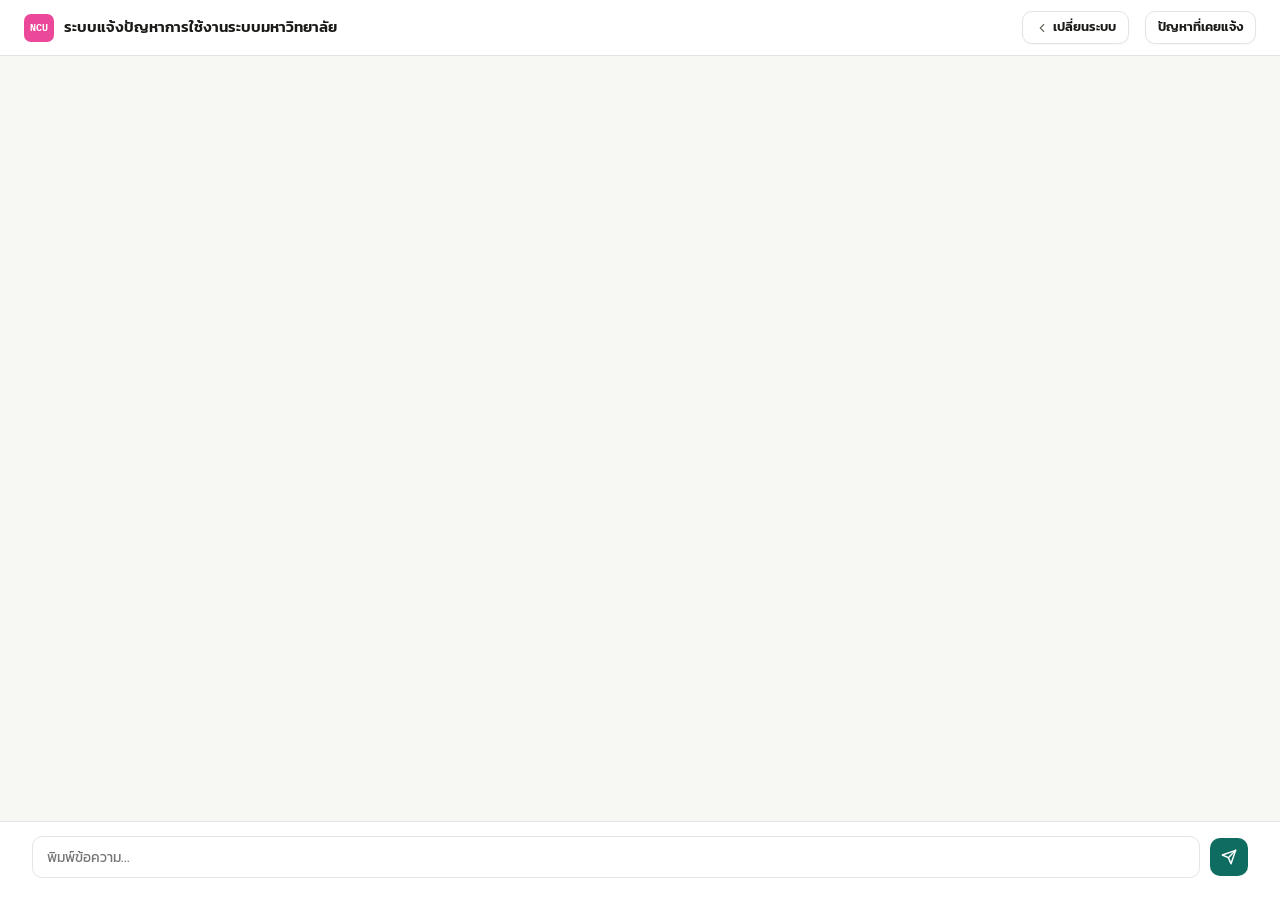
<file: report.html>
<!doctype html>
<html lang="th">
<head>
<meta charset="utf-8">
<meta name="viewport" content="width=device-width, initial-scale=1, viewport-fit=cover">
<title>ระบบแจ้งปัญหาการใช้งานระบบมหาวิทยาลัย</title>
<link rel="stylesheet" href="https://fonts.googleapis.com/css2?family=Kanit:wght@400;500;600;700&family=IBM+Plex+Mono:wght@400;500;600&display=swap">
<link rel="stylesheet" href="assets/css/style.css">
</head>
<body>
<div class="page">

  <div class="topbar">
    <div class="topbar-left">
      <div class="logo-mark">NCU</div>
      <span class="wordmark" id="topbar-title">ระบบแจ้งปัญหา<span class="wordmark-long" id="topbar-title-long">การใช้งานระบบมหาวิทยาลัย</span></span>
    </div>
    <div class="topbar-right">
      <a class="topbar-link" href="index.html"><svg xmlns="http://www.w3.org/2000/svg" width="14" height="14" viewBox="0 0 24 24" fill="none" stroke="currentColor" stroke-width="2" stroke-linecap="round" stroke-linejoin="round" aria-hidden="true"><path d="m15 18-6-6 6-6"/></svg>เปลี่ยนระบบ</a>
      <a class="topbar-link" href="index.html?tab=history">ปัญหาที่เคยแจ้ง</a>
    </div>
  </div>

  <div id="status-panel" class="card" hidden style="margin: 16px 32px 0; display: flex; align-items: center; justify-content: space-between; gap: 16px;">
    <div class="stack" style="gap: 4px;">
      <span style="font-size: 11px; font-weight: 600; letter-spacing: 0.04em; text-transform: uppercase;" class="text-faintest">หมายเลข Ticket</span>
      <span class="mono" id="status-ticket-id" style="font-size: 13px;"></span>
    </div>
    <span class="badge" id="status-badge"></span>
  </div>

  <div id="chat-log" class="chat-log"></div>

  <div id="chat-input-row" class="chat-input-row">
    <input type="text" id="chat-input" placeholder="พิมพ์ข้อความ...">
    <button class="chat-send-btn" id="chat-send-btn" aria-label="ส่งข้อความ">
      <svg width="16" height="16" viewBox="0 0 24 24" fill="none" stroke="#FFFFFF" stroke-width="2.2" stroke-linecap="round" stroke-linejoin="round"><line x1="22" y1="2" x2="11" y2="13"></line><polygon points="22 2 15 22 11 13 2 9 22 2"></polygon></svg>
    </button>
  </div>

</div>

<script type="module" src="assets/js/report.js"></script>
</body>
</html>
</file>
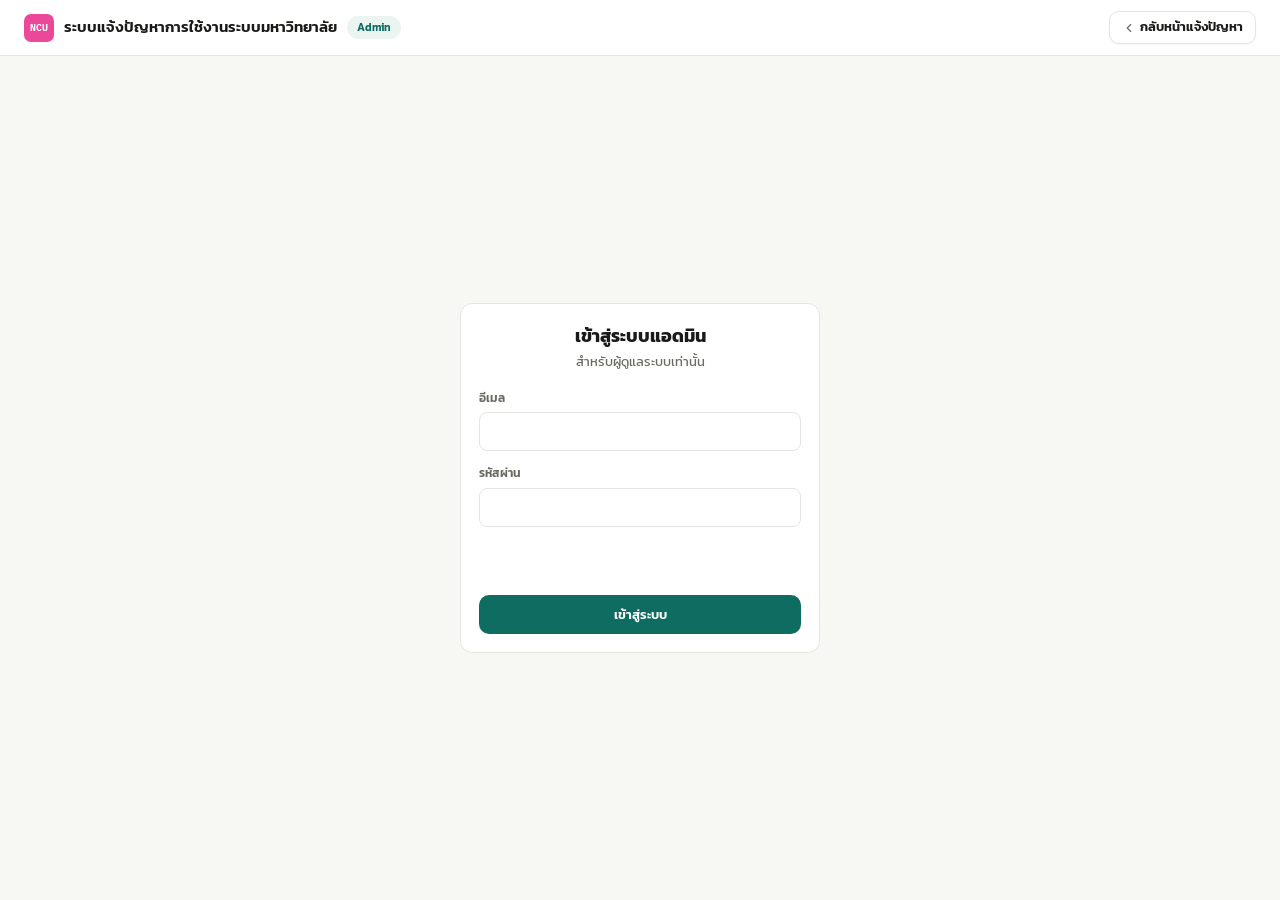
<file: admin/login.html>
<!doctype html>
<html lang="th">
<head>
<meta charset="utf-8">
<meta name="viewport" content="width=device-width, initial-scale=1, viewport-fit=cover">
<title>ระบบแจ้งปัญหาการใช้งานระบบมหาวิทยาลัย — Admin Login</title>
<link rel="stylesheet" href="https://fonts.googleapis.com/css2?family=Kanit:wght@400;500;600;700&family=IBM+Plex+Mono:wght@400;500;600&display=swap">
<link rel="stylesheet" href="../assets/css/style.css">
</head>
<body>
<div class="page">

  <div class="topbar">
    <div class="topbar-left">
      <div class="logo-mark">NCU</div>
      <span class="wordmark">ระบบแจ้งปัญหา<span class="wordmark-long">การใช้งานระบบมหาวิทยาลัย</span></span>
      <span class="pill pill-accent">Admin</span>
    </div>
    <div class="topbar-right">
      <a class="topbar-link" href="../index.html"><svg xmlns="http://www.w3.org/2000/svg" width="14" height="14" viewBox="0 0 24 24" fill="none" stroke="currentColor" stroke-width="2" stroke-linecap="round" stroke-linejoin="round" aria-hidden="true"><path d="m15 18-6-6 6-6"/></svg>กลับหน้าแจ้งปัญหา</a>
    </div>
  </div>

  <div class="center-page">
    <div class="card stack" style="width: 100%; max-width: 360px; gap: 18px;">
      <div class="stack" style="gap: 4px; text-align: center;">
        <h1 style="margin: 0; font-size: 18px; font-weight: 700;">เข้าสู่ระบบแอดมิน</h1>
        <p style="margin: 0; font-size: 12.5px;" class="text-muted">สำหรับผู้ดูแลระบบเท่านั้น</p>
      </div>

      <form id="login-form" class="stack" style="gap: 14px;">
        <div class="field">
          <label for="email">อีเมล</label>
          <input type="email" id="email" autocomplete="username" required>
        </div>
        <div class="field">
          <label for="password">รหัสผ่าน</label>
          <input type="password" id="password" autocomplete="current-password" required>
        </div>
        <p class="field-error" id="login-error"></p>
        <button type="submit" class="btn btn-primary" id="login-btn" style="width: 100%;">เข้าสู่ระบบ</button>
      </form>
    </div>
  </div>

</div>

<script type="module" src="../assets/js/admin-login.js"></script>
</body>
</html>
</file>
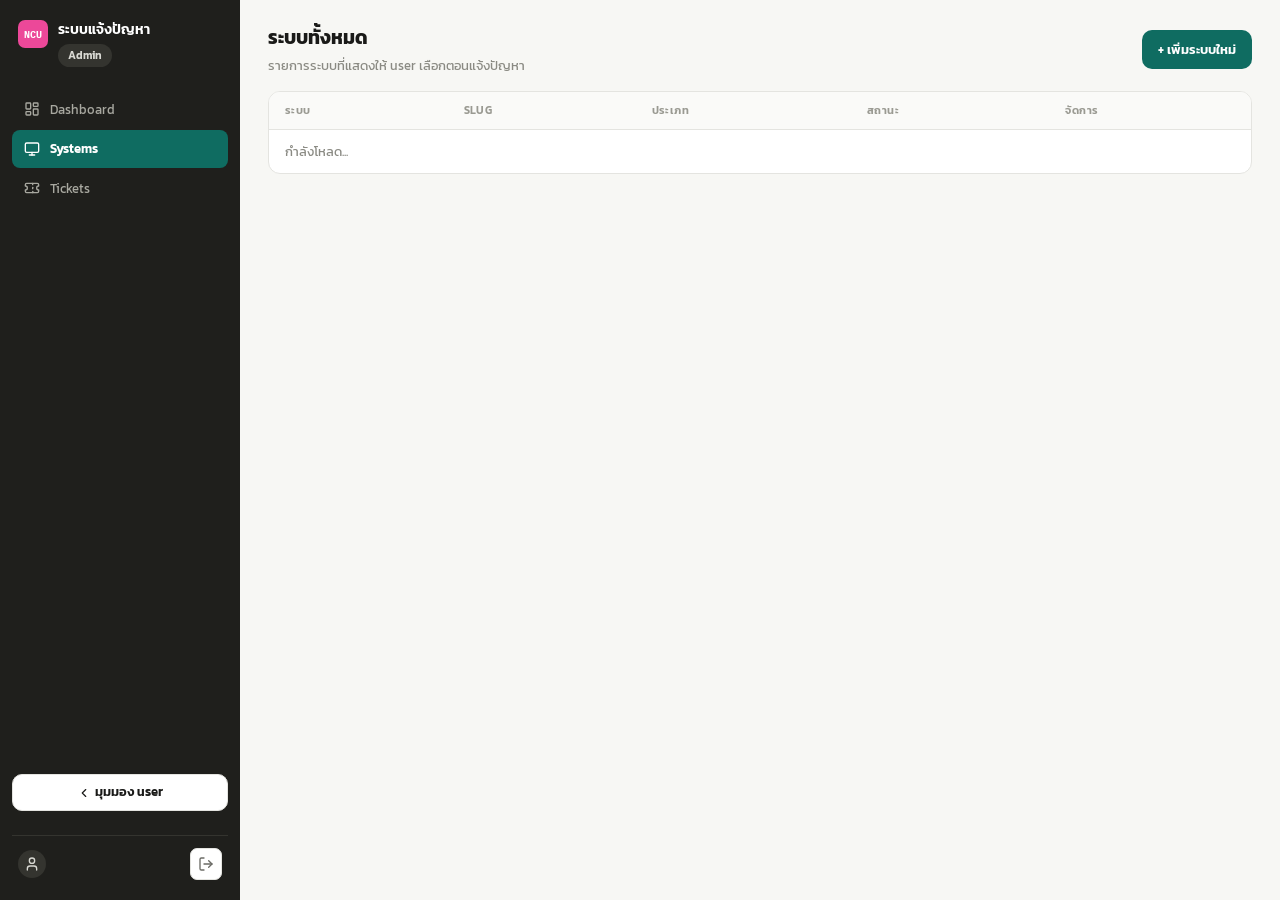
<file: admin/systems.html>
<!doctype html>
<html lang="th">
<head>
<meta charset="utf-8">
<meta name="viewport" content="width=device-width, initial-scale=1, viewport-fit=cover">
<title>ระบบแจ้งปัญหาการใช้งานระบบมหาวิทยาลัย — Admin — จัดการระบบ</title>
<link rel="stylesheet" href="https://fonts.googleapis.com/css2?family=Kanit:wght@400;500;600;700&family=IBM+Plex+Mono:wght@400;500;600&display=swap">
<link rel="stylesheet" href="../assets/css/style.css">
</head>
<body>
<div class="page">

  <div class="admin-body">

    <aside class="admin-sidebar">
      <div class="sidebar-brand">
        <div class="logo-mark">NCU</div>
        <div class="sidebar-brand-text">
          <span class="wordmark">ระบบแจ้งปัญหา<span class="wordmark-long">การใช้งานระบบมหาวิทยาลัย</span></span>
          <span class="pill pill-dark">Admin</span>
        </div>
      </div>

      <nav class="admin-nav">
        <a class="admin-nav-item" href="dashboard.html"><svg xmlns="http://www.w3.org/2000/svg" width="16" height="16" viewBox="0 0 24 24" fill="none" stroke="currentColor" stroke-width="2" stroke-linecap="round" stroke-linejoin="round" aria-hidden="true"><rect x="3" y="3" width="7" height="9" rx="1"/><rect x="14" y="3" width="7" height="5" rx="1"/><rect x="14" y="12" width="7" height="9" rx="1"/><rect x="3" y="16" width="7" height="5" rx="1"/></svg><span>Dashboard</span></a>
        <a class="admin-nav-item active" aria-current="page" href="systems.html"><svg xmlns="http://www.w3.org/2000/svg" width="16" height="16" viewBox="0 0 24 24" fill="none" stroke="currentColor" stroke-width="2" stroke-linecap="round" stroke-linejoin="round" aria-hidden="true"><rect x="2" y="3" width="20" height="14" rx="2"/><path d="M8 21h8"/><path d="M12 17v4"/></svg><span>Systems</span></a>
        <a class="admin-nav-item" href="tickets.html"><svg xmlns="http://www.w3.org/2000/svg" width="16" height="16" viewBox="0 0 24 24" fill="none" stroke="currentColor" stroke-width="2" stroke-linecap="round" stroke-linejoin="round" aria-hidden="true"><path d="M2 9a3 3 0 0 1 0 6v2a2 2 0 0 0 2 2h16a2 2 0 0 0 2-2v-2a3 3 0 0 1 0-6V7a2 2 0 0 0-2-2H4a2 2 0 0 0-2 2Z"/><path d="M13 5v2"/><path d="M13 17v2"/><path d="M13 11v2"/></svg><span>Tickets</span></a>
      </nav>

      <a class="btn btn-secondary sidebar-switch" href="../index.html"><svg xmlns="http://www.w3.org/2000/svg" width="14" height="14" viewBox="0 0 24 24" fill="none" stroke="currentColor" stroke-width="2" stroke-linecap="round" stroke-linejoin="round" aria-hidden="true"><path d="m15 18-6-6 6-6"/></svg>มุมมอง user</a>

      <div class="sidebar-footer">
        <div class="sidebar-user">
          <span class="sidebar-user-avatar"><svg xmlns="http://www.w3.org/2000/svg" width="16" height="16" viewBox="0 0 24 24" fill="none" stroke="currentColor" stroke-width="2" stroke-linecap="round" stroke-linejoin="round" aria-hidden="true"><path d="M19 21v-2a4 4 0 0 0-4-4H9a4 4 0 0 0-4 4v2"/><circle cx="12" cy="7" r="4"/></svg></span>
          <span class="sidebar-user-email" id="sidebar-user-email"></span>
        </div>
        <button class="btn btn-secondary btn-icon btn-logout" id="logout-btn" aria-label="ออกจากระบบ" title="ออกจากระบบ"><svg xmlns="http://www.w3.org/2000/svg" width="16" height="16" viewBox="0 0 24 24" fill="none" stroke="currentColor" stroke-width="2" stroke-linecap="round" stroke-linejoin="round" aria-hidden="true"><path d="m16 17 5-5-5-5"/><path d="M21 12H9"/><path d="M9 21H5a2 2 0 0 1-2-2V5a2 2 0 0 1 2-2h4"/></svg></button>
      </div>
    </aside>

    <div class="admin-main">
      <div class="row-between">
        <div>
          <h1 style="margin: 0; font-size: 19px; font-weight: 700;">ระบบทั้งหมด</h1>
          <p style="margin: 4px 0 0; font-size: 12.5px;" class="text-faint">รายการระบบที่แสดงให้ user เลือกตอนแจ้งปัญหา</p>
        </div>
        <button class="btn btn-primary" id="add-system-btn">+ เพิ่มระบบใหม่</button>
      </div>

      <div class="table-wrap">
        <table class="data-table">
          <thead>
            <tr>
              <th>ระบบ</th>
              <th>Slug</th>
              <th>ประเภท</th>
              <th>สถานะ</th>
              <th>จัดการ</th>
            </tr>
          </thead>
          <tbody id="systems-tbody">
            <tr><td colspan="5" class="text-faint">กำลังโหลด...</td></tr>
          </tbody>
        </table>
      </div>
    </div>

    <div class="admin-panel" id="system-panel" hidden>
      <div>
        <h2 style="margin: 0; font-size: 15px; font-weight: 700;" id="panel-title">เพิ่มระบบใหม่</h2>
        <p style="margin: 4px 0 0; font-size: 12px; line-height: 1.5;" class="text-faint">ระบบนี้จะไปแสดงในหน้าที่ user เลือกก่อนแจ้งปัญหาทันที (ถ้าเปิดใช้งาน)</p>
      </div>

      <form id="system-form" class="stack" style="gap: 16px;">
        <input type="hidden" id="sys-id">

        <div class="field">
          <label for="sys-name">ชื่อระบบ</label>
          <input type="text" id="sys-name" placeholder="เช่น ระบบแจ้งเตือน SMS" required>
        </div>

        <div class="field">
          <label for="sys-slug">รหัสระบบ (slug)</label>
          <input type="text" id="sys-slug" class="mono" placeholder="sms-notify" required pattern="[a-z0-9-]+">
        </div>

        <div class="field">
          <label for="sys-audience">ประเภทระบบ</label>
          <select id="sys-audience">
            <option value="student">ระบบนักศึกษา</option>
            <option value="staff">ระบบบุคลากร</option>
          </select>
        </div>

        <div class="field">
          <label for="sys-desc">คำอธิบายสั้น ๆ</label>
          <textarea id="sys-desc" rows="2" placeholder="ใช้แสดงใต้ชื่อระบบในหน้าเลือกระบบของ user"></textarea>
        </div>

        <fieldset style="border: none; padding: 0; margin: 0; display: flex; flex-direction: column; gap: 8px;">
          <legend style="font-size: 11.5px; font-weight: 600; padding: 0; margin-bottom: 2px;" class="text-muted">สีไอคอน</legend>
          <div class="row" style="gap: 10px;">
            <input type="radio" name="sys-color" class="swatch" value="#0F6C61" checked aria-label="เขียวอมฟ้า" style="background: #0F6C61; color: #0F6C61;">
            <input type="radio" name="sys-color" class="swatch" value="#2563EB" aria-label="น้ำเงิน" style="background: #2563EB; color: #2563EB;">
            <input type="radio" name="sys-color" class="swatch" value="#7C3AED" aria-label="ม่วง" style="background: #7C3AED; color: #7C3AED;">
            <input type="radio" name="sys-color" class="swatch" value="#D97757" aria-label="ส้ม" style="background: #D97757; color: #D97757;">
            <input type="radio" name="sys-color" class="swatch" value="#B3311C" aria-label="แดง" style="background: #B3311C; color: #B3311C;">
          </div>
        </fieldset>

        <label class="row" style="gap: 8px;">
          <input type="checkbox" id="sys-active" class="toggle" checked aria-label="เปิดใช้งานระบบนี้">
          <span style="font-size: 13px;">เปิดใช้งาน (แสดงให้ user เลือก)</span>
        </label>

        <p class="field-error" id="system-form-error"></p>

        <div class="row" style="gap: 10px; margin-top: 4px;">
          <button type="button" class="btn btn-secondary" id="cancel-panel-btn" style="flex-grow: 1;">ยกเลิก</button>
          <button type="submit" class="btn btn-primary" style="flex-grow: 1;">บันทึกระบบ</button>
        </div>
      </form>
    </div>

  </div>
</div>

<script type="module" src="../assets/js/admin-systems.js"></script>
</body>
</html>
</file>
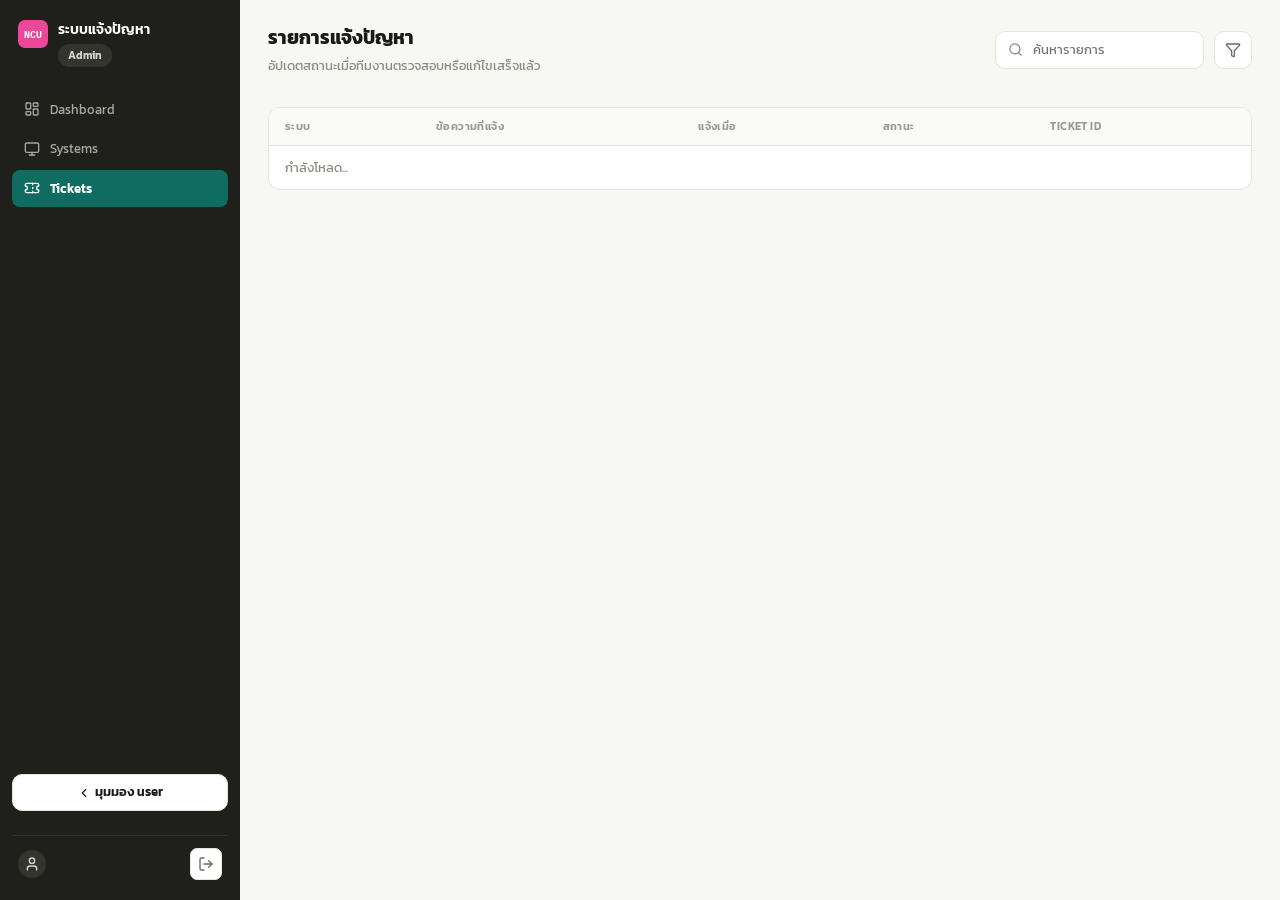
<file: admin/tickets.html>
<!doctype html>
<html lang="th">
<head>
<meta charset="utf-8">
<meta name="viewport" content="width=device-width, initial-scale=1, viewport-fit=cover">
<title>ระบบแจ้งปัญหาการใช้งานระบบมหาวิทยาลัย — Admin — Tickets</title>
<link rel="stylesheet" href="https://fonts.googleapis.com/css2?family=Kanit:wght@400;500;600;700&family=IBM+Plex+Mono:wght@400;500;600&display=swap">
<link rel="stylesheet" href="../assets/css/style.css">
</head>
<body>
<div class="page">

  <div class="admin-body">

    <aside class="admin-sidebar">
      <div class="sidebar-brand">
        <div class="logo-mark">NCU</div>
        <div class="sidebar-brand-text">
          <span class="wordmark">ระบบแจ้งปัญหา<span class="wordmark-long">การใช้งานระบบมหาวิทยาลัย</span></span>
          <span class="pill pill-dark">Admin</span>
        </div>
      </div>

      <nav class="admin-nav">
        <a class="admin-nav-item" href="dashboard.html"><svg xmlns="http://www.w3.org/2000/svg" width="16" height="16" viewBox="0 0 24 24" fill="none" stroke="currentColor" stroke-width="2" stroke-linecap="round" stroke-linejoin="round" aria-hidden="true"><rect x="3" y="3" width="7" height="9" rx="1"/><rect x="14" y="3" width="7" height="5" rx="1"/><rect x="14" y="12" width="7" height="9" rx="1"/><rect x="3" y="16" width="7" height="5" rx="1"/></svg><span>Dashboard</span></a>
        <a class="admin-nav-item" href="systems.html"><svg xmlns="http://www.w3.org/2000/svg" width="16" height="16" viewBox="0 0 24 24" fill="none" stroke="currentColor" stroke-width="2" stroke-linecap="round" stroke-linejoin="round" aria-hidden="true"><rect x="2" y="3" width="20" height="14" rx="2"/><path d="M8 21h8"/><path d="M12 17v4"/></svg><span>Systems</span></a>
        <a class="admin-nav-item active" aria-current="page" href="tickets.html"><svg xmlns="http://www.w3.org/2000/svg" width="16" height="16" viewBox="0 0 24 24" fill="none" stroke="currentColor" stroke-width="2" stroke-linecap="round" stroke-linejoin="round" aria-hidden="true"><path d="M2 9a3 3 0 0 1 0 6v2a2 2 0 0 0 2 2h16a2 2 0 0 0 2-2v-2a3 3 0 0 1 0-6V7a2 2 0 0 0-2-2H4a2 2 0 0 0-2 2Z"/><path d="M13 5v2"/><path d="M13 17v2"/><path d="M13 11v2"/></svg><span>Tickets</span></a>
      </nav>

      <a class="btn btn-secondary sidebar-switch" href="../index.html"><svg xmlns="http://www.w3.org/2000/svg" width="14" height="14" viewBox="0 0 24 24" fill="none" stroke="currentColor" stroke-width="2" stroke-linecap="round" stroke-linejoin="round" aria-hidden="true"><path d="m15 18-6-6 6-6"/></svg>มุมมอง user</a>

      <div class="sidebar-footer">
        <div class="sidebar-user">
          <span class="sidebar-user-avatar"><svg xmlns="http://www.w3.org/2000/svg" width="16" height="16" viewBox="0 0 24 24" fill="none" stroke="currentColor" stroke-width="2" stroke-linecap="round" stroke-linejoin="round" aria-hidden="true"><path d="M19 21v-2a4 4 0 0 0-4-4H9a4 4 0 0 0-4 4v2"/><circle cx="12" cy="7" r="4"/></svg></span>
          <span class="sidebar-user-email" id="sidebar-user-email"></span>
        </div>
        <button class="btn btn-secondary btn-icon btn-logout" id="logout-btn" aria-label="ออกจากระบบ" title="ออกจากระบบ"><svg xmlns="http://www.w3.org/2000/svg" width="16" height="16" viewBox="0 0 24 24" fill="none" stroke="currentColor" stroke-width="2" stroke-linecap="round" stroke-linejoin="round" aria-hidden="true"><path d="m16 17 5-5-5-5"/><path d="M21 12H9"/><path d="M9 21H5a2 2 0 0 1-2-2V5a2 2 0 0 1 2-2h4"/></svg></button>
      </div>
    </aside>

    <div class="admin-main">
      <div class="row-between">
        <div>
          <h1 style="margin: 0; font-size: 19px; font-weight: 700;">รายการแจ้งปัญหา</h1>
          <p style="margin: 4px 0 0; font-size: 12.5px;" class="text-faint">อัปเดตสถานะเมื่อทีมงานตรวจสอบหรือแก้ไขเสร็จแล้ว</p>
        </div>
        <div class="picker-controls">
          <label class="picker-search">
            <svg width="15" height="15" viewBox="0 0 24 24" fill="none" stroke="currentColor" stroke-width="2" stroke-linecap="round" stroke-linejoin="round" aria-hidden="true"><circle cx="11" cy="11" r="8"></circle><path d="m21 21-4.3-4.3"></path></svg>
            <input type="search" id="ticket-search" placeholder="ค้นหารายการ" aria-label="ค้นหาจากข้อความ ระบบ หรือ Ticket ID" title="ค้นหาจากข้อความ ระบบ หรือ Ticket ID" autocomplete="off">
          </label>
          <button type="button" class="btn btn-secondary btn-icon picker-filter-toggle" id="ticket-filter-btn" aria-label="กรองรายการ" title="กรองรายการ" aria-haspopup="dialog"><svg xmlns="http://www.w3.org/2000/svg" width="16" height="16" viewBox="0 0 24 24" fill="none" stroke="currentColor" stroke-width="2" stroke-linecap="round" stroke-linejoin="round" aria-hidden="true"><path d="M10 20a1 1 0 0 0 .553.895l2 1A1 1 0 0 0 14 21v-7a2 2 0 0 1 .517-1.341L21.74 4.67A1 1 0 0 0 21 3H3a1 1 0 0 0-.742 1.67l7.225 7.989A2 2 0 0 1 10 14z"/></svg><span class="picker-filter-dot" id="ticket-filter-dot" hidden></span></button>
        </div>
      </div>

      <p class="text-faint" style="margin: 0; font-size: 12px;" id="tickets-count"></p>

      <div class="table-wrap">
        <table class="data-table">
          <thead>
            <tr>
              <th>ระบบ</th>
              <th>ข้อความที่แจ้ง</th>
              <th>แจ้งเมื่อ</th>
              <th>สถานะ</th>
              <th>Ticket ID</th>
            </tr>
          </thead>
          <tbody id="tickets-tbody">
            <tr><td colspan="5" class="text-faint">กำลังโหลด...</td></tr>
          </tbody>
        </table>
      </div>
    </div>

  </div>
</div>

<dialog class="modal" id="ticket-filter-modal" aria-labelledby="ticket-filter-title">
  <form method="dialog" class="modal-body">
    <div class="row-between">
      <h2 class="modal-title" id="ticket-filter-title">กรองรายการแจ้งปัญหา</h2>
      <button type="submit" value="cancel" class="modal-close" aria-label="ปิด">
        <svg width="18" height="18" viewBox="0 0 24 24" fill="none" stroke="currentColor" stroke-width="2" stroke-linecap="round" stroke-linejoin="round" aria-hidden="true"><path d="M18 6 6 18"/><path d="m6 6 12 12"/></svg>
      </button>
    </div>

    <fieldset class="modal-fieldset">
      <legend>สถานะ <span class="modal-hint">เลือกได้หลายข้อ ไม่เลือกเลย = ทุกสถานะ</span></legend>
      <div class="filter-chips" data-filter-statuses></div>
    </fieldset>

    <fieldset class="modal-fieldset">
      <legend>ระบบ <span class="modal-hint">เลือกได้หลายข้อ ไม่เลือกเลย = ทุกระบบ</span></legend>
      <div class="filter-chips" data-filter-systems></div>
    </fieldset>

    <div class="row" style="gap: 10px;">
      <button type="submit" value="clear" class="btn btn-secondary" style="flex-grow: 1;">ล้างตัวกรอง</button>
      <button type="submit" value="apply" class="btn btn-primary" style="flex-grow: 1;">ใช้ตัวกรอง</button>
    </div>
  </form>
</dialog>

<script type="module" src="../assets/js/admin-tickets.js"></script>
</body>
</html>
</file>
<file: assets/css/style.css>
/* ===== Design tokens ===== */
:root {
  --bg: #F7F7F4;
  --surface: #FFFFFF;
  --border: #E4E4E0;
  --border-soft: #EFEFEC;
  --text: #1A1A18;
  --text-muted: #6B6B65;
  --text-faint: #8A8A83;
  --text-faintest: #9A9A92;
  --accent: #0F6C61;
  --accent-soft: #EAF5F2;
  --danger: #B3311C;
  --danger-soft: #FDEDE9;
  --danger-dot: #D6371F;
  --warning: #D6820F;
  --warning-soft: #FDF1E0;
  --success: #2E9455;
  --success-soft: #E8F5EC;
  --admin-bg: #1F1F1C;
  --admin-surface: #34342F;
  --font-ui: 'Kanit', sans-serif;
  --font-mono: 'IBM Plex Mono', monospace;
  --radius-sm: 7px;
  --radius-md: 10px;
  --radius-lg: 12px;
}

* {
  box-sizing: border-box;
}

/* Any element using the `hidden` attribute must actually hide, even
   when a class on it also sets `display` (e.g. .field, .admin-panel) */
[hidden] {
  display: none !important;
}

body {
  margin: 0;
  background: var(--bg);
  color: var(--text);
  font-family: var(--font-ui);
  font-size: 14px;
  line-height: 1.5;
}

/* Pink layered waves pinned to the bottom of the viewport (index.html
   only); the SVG's top is transparent so --bg shows through above them */
body.bg-waves {
  background: var(--bg) url("../images/layered-waves-haikei%20(1).svg") center bottom -40px / 100% auto no-repeat fixed;
}

/* Phones: size the waves by viewport height (sides get cropped) so they
   rise well above the bottom edge instead of shrinking to a thin strip */
@media (max-width: 560px) {
  body.bg-waves {
    background-position: 25% bottom;
    background-size: auto 110vh;
  }
}

a {
  color: inherit;
}

button {
  font-family: inherit;
  cursor: pointer;
}

input, textarea, select {
  font-family: inherit;
}

.mono {
  font-family: var(--font-mono);
}

/* ===== Layout shell ===== */
.page {
  min-height: 100vh;
  display: flex;
  flex-direction: column;
}

.container {
  width: 100%;
  max-width: 900px;
  margin: 0 auto;
  padding: 0 24px;
}

/* ===== Top bar ===== */
.topbar {
  height: 56px;
  flex-shrink: 0;
  display: flex;
  align-items: center;
  justify-content: space-between;
  padding: 0 24px;
  background: var(--surface);
  border-bottom: 1px solid var(--border);
}

.topbar.topbar-admin {
  background: var(--admin-bg);
  border-bottom-color: var(--admin-bg);
  color: #FFFFFF;
}

.topbar-left {
  display: flex;
  align-items: center;
  gap: 10px;
}

.topbar-right {
  display: flex;
  align-items: center;
  gap: 16px;
}

.topbar-left,
.topbar-right {
  min-width: 0;
}

/* Phones: tighten the top bar so logo, email, admin link and logout fit */
@media (max-width: 560px) {
  .topbar {
    padding: 0 16px;
  }
  .topbar-left,
  .topbar-right {
    gap: 8px;
  }
}

/* Long emails are cut with "…"; the full address shows on hover (title) */
.user-email {
  font-size: 12.5px;
  max-width: 220px;
  overflow: hidden;
  text-overflow: ellipsis;
  white-space: nowrap;
}

@media (max-width: 560px) {
  .user-email {
    /* index.js already cuts the email to 9 characters + "…" on phones */
    max-width: none;
  }
}

.logo-mark {
  width: 30px;
  height: 28px;
  border-radius: 7px;
  background: #EC4899;
  display: flex;
  align-items: center;
  justify-content: center;
  flex-shrink: 0;
  color: #FFFFFF;
  font-family: var(--font-mono);
  font-size: 10px;
  font-weight: 700;
  letter-spacing: -0.02em;
}

.wordmark {
  font-weight: 600;
  font-size: 15px;
}

/* On phones only the short name "ระบบแจ้งปัญหา" is shown */
@media (max-width: 560px) {
  .wordmark-long {
    display: none;
  }
}

.topbar-admin .wordmark {
  color: #FFFFFF;
}

.pill {
  display: inline-flex;
  align-items: center;
  gap: 6px;
  padding: 3px 10px;
  border-radius: 999px;
  font-size: 11px;
  font-weight: 600;
}

.pill-accent {
  background: var(--accent-soft);
  color: var(--accent);
}

.pill-dark {
  background: var(--admin-surface);
  color: #D8D8D2;
}

/* Top-bar navigation links, styled as small card buttons */
.topbar-link {
  display: inline-flex;
  align-items: center;
  gap: 4px;
  padding: 6px 12px;
  border: 1px solid var(--border);
  border-radius: var(--radius-md);
  background: var(--surface);
  box-shadow: 0 1px 2px rgba(20, 20, 18, 0.04);
  font-size: 12.5px;
  font-weight: 600;
  white-space: nowrap;
  text-decoration: none;
  color: var(--text);
  transition: border-color .15s, box-shadow .15s;
}

.topbar-link:hover {
  border-color: var(--accent);
  box-shadow: 0 2px 8px rgba(20, 20, 18, 0.08);
}

.topbar-link svg {
  flex-shrink: 0;
  color: var(--text-muted);
}

.topbar-admin .topbar-link {
  border-color: var(--admin-surface);
  background: var(--admin-surface);
  color: #FFFFFF;
}

.avatar {
  width: 28px;
  height: 28px;
  border-radius: 999px;
  display: flex;
  align-items: center;
  justify-content: center;
  font-size: 11px;
  font-weight: 700;
  font-family: var(--font-mono);
  color: #FFFFFF;
  flex-shrink: 0;
}

.avatar-square {
  border-radius: 7px;
}

/* ===== Buttons ===== */
.btn {
  display: inline-flex;
  align-items: center;
  justify-content: center;
  gap: 6px;
  padding: 10px 16px;
  border-radius: var(--radius-md);
  border: none;
  font-size: 13px;
  font-weight: 600;
  font-family: inherit;
  cursor: pointer;
  text-decoration: none;
}

.btn-primary {
  background: var(--accent);
  color: #FFFFFF;
}

.btn-primary:hover {
  background: #0B554C;
}

.btn-secondary {
  background: var(--surface);
  color: var(--text);
  border: 1px solid var(--border);
}

.btn-secondary:hover {
  border-color: var(--accent);
}

.btn-danger {
  background: var(--surface);
  color: var(--danger);
  border: 1px solid var(--border);
}

.btn-icon {
  width: 28px;
  height: 28px;
  padding: 0;
  border-radius: var(--radius-sm);
  border: 1px solid var(--border);
  background: var(--surface);
}

.btn-admin-link {
  gap: 2px;
  padding: 6px 8px 6px 12px;
  font-size: 12px;
  flex-shrink: 0;
  white-space: nowrap;
}

.btn-logout {
  width: 32px;
  height: 32px;
  flex-shrink: 0;
  color: var(--text-muted);
}

.btn-logout:hover {
  color: var(--danger);
  border-color: var(--danger);
}

.btn:disabled {
  opacity: 0.5;
  cursor: not-allowed;
}

/* ===== Cards ===== */
.card {
  background: var(--surface);
  border: 1px solid var(--border);
  border-radius: var(--radius-lg);
  padding: 18px;
}

.card-link {
  display: flex;
  align-items: flex-start;
  gap: 14px;
  text-decoration: none;
  color: inherit;
}

.card-link:hover {
  border-color: var(--accent);
}

.card-icon {
  width: 38px;
  height: 38px;
  border-radius: 9px;
  background: var(--accent-soft);
  color: var(--accent);
  display: flex;
  align-items: center;
  justify-content: center;
  flex-shrink: 0;
}

.card-disabled {
  opacity: 0.6;
  border-style: dashed;
  background: #F3F3F0;
}

.tab-switch {
  position: relative;
  display: inline-flex;
  gap: 2px;
  padding: 5px;
  border-radius: 12px;
  background: #F1F1EE;
}

/* white pill that slides between tabs (positioned by index.js) */
.tab-indicator {
  position: absolute;
  top: 5px;
  bottom: 5px;
  left: 0;
  border-radius: 8px;
  background: var(--surface);
  box-shadow: 0 1px 2px rgba(0, 0, 0, 0.08), 0 2px 8px rgba(0, 0, 0, 0.04);
}

.tab-switch.is-ready .tab-indicator {
  transition: transform .35s cubic-bezier(.4, 0, .2, 1), width .35s cubic-bezier(.4, 0, .2, 1);
}

.tab-btn {
  padding: 10px 24px;
  border-radius: 8px;
  border: none;
  background: transparent;
  color: var(--text-muted);
  font-size: 15px;
  font-weight: 600;
  font-family: inherit;
  cursor: pointer;
  position: relative;
  z-index: 1;
  transition: color .25s;
}

.tab-btn[data-active="true"] {
  color: var(--text);
}

/* tab content slides in from the side of the chosen tab */
.slide-from-right {
  animation: slide-from-right .35s cubic-bezier(.4, 0, .2, 1);
}

.slide-from-left {
  animation: slide-from-left .35s cubic-bezier(.4, 0, .2, 1);
}

@keyframes slide-from-right {
  from { opacity: 0; transform: translateX(28px); }
  to { opacity: 1; transform: none; }
}

@keyframes slide-from-left {
  from { opacity: 0; transform: translateX(-28px); }
  to { opacity: 1; transform: none; }
}

@media (prefers-reduced-motion: reduce) {
  .tab-switch.is-ready .tab-indicator {
    transition: none;
  }
  .slide-from-right,
  .slide-from-left {
    animation: none;
  }
}

/* ===== Main page layout (index.html) ===== */
.index-main {
  flex-grow: 1;
  overflow-y: auto;
  display: flex;
  flex-direction: column;
  align-items: center;
  padding: 56px 24px;
}

.index-content {
  position: relative;
  z-index: 1;
  width: 100%;
  max-width: 780px;
}

/* Big decorative "NCU" in the top-left corner: letters drop in one by
   one and bounce, a shade darker than the page with a soft shadow */
.index-main {
  position: relative;
}

.ncu-hero {
  position: absolute;
  top: 20px;
  left: 40px;
  z-index: 0;
  display: flex;
  font-size: 112px;
  font-weight: 800;
  line-height: 1;
  letter-spacing: -0.02em;
  color: #E2E2DA;
  text-shadow:
    0 2px 0 #D6D6CD,
    0 10px 24px rgba(20, 20, 18, 0.12);
  pointer-events: none;
  user-select: none;
}

.ncu-hero span {
  display: inline-block;
  opacity: 0;
  transform-origin: 50% 100%;
  /* drop in once, then a small hop every 3s (letters in a wave) that
     starts as each letter lands; the hop never re-plays the drop */
  animation:
    ncu-drop 1.4s cubic-bezier(.3, .7, .4, 1) forwards,
    ncu-hop 3s ease-in-out infinite;
  animation-delay:
    calc(.3s + var(--i) * .22s),
    calc(1.7s + var(--i) * .22s);
}

@keyframes ncu-drop {
  0% { opacity: 0; transform: translateY(-140px) scale(.7, 1.15); }
  45% { opacity: 1; transform: translateY(0) scale(1.12, .82); }
  62% { transform: translateY(-26px) scale(.95, 1.06); }
  78% { transform: translateY(0) scale(1.05, .94); }
  90% { transform: translateY(-6px) scale(.99, 1.01); }
  100% { opacity: 1; transform: none; }
}

/* rests for most of the cycle, hops in the last ~0.6s */
@keyframes ncu-hop {
  0%, 80% { transform: none; }
  86% { transform: translateY(-18px) scale(.96, 1.05); }
  92% { transform: translateY(0) scale(1.06, .94); }
  96% { transform: translateY(-5px) scale(.99, 1.01); }
  100% { transform: none; }
}

@media (max-width: 560px) {
  .ncu-hero {
    top: 8px;
    left: 16px;
    font-size: 56px;
  }
}

@media (prefers-reduced-motion: reduce) {
  .ncu-hero span {
    opacity: 1;
    animation: none;
  }
}

/* History tab: lock the page to the viewport; only the list scrolls */
.page.is-history {
  height: 100vh;
  height: 100dvh;
  min-height: 0;
}

.page.is-history .index-main {
  min-height: 0;
  overflow: hidden;
  padding-bottom: 24px;
}

.page.is-history .index-content {
  flex: 1;
  min-height: 0;
}

/* Glass panel around the history list; the inner .history-scroll does
   the scrolling so its scrollbar sits inside the panel's padding */
.history-list {
  display: flex;
  flex-direction: column;
  padding: 12px 8px 12px 12px;
  background: rgba(255, 255, 255, 0.65);
  -webkit-backdrop-filter: blur(18px) saturate(160%);
  backdrop-filter: blur(18px) saturate(160%);
  border: 1px solid rgba(255, 255, 255, 0.7);
  border-radius: 18px;
  box-shadow:
    0 8px 32px rgba(20, 20, 18, 0.08),
    inset 0 1px 0 rgba(255, 255, 255, 0.8);
}

.history-scroll {
  display: flex;
  flex-direction: column;
  gap: 10px;
  padding-right: 4px;
}

.page.is-history .history-list {
  flex: 1;
  min-height: 0;
  max-height: 63vh;
}

.page.is-history .history-scroll {
  flex: 1;
  min-height: 0;
  overflow-y: auto;
  overscroll-behavior: contain;
}

/* Firefox; Chromium would ignore the ::-webkit-scrollbar styles below
   if these standard properties were set, so they are scoped away from it */
@supports not selector(::-webkit-scrollbar) {
  .history-scroll {
    scrollbar-width: thin;
    scrollbar-color: rgba(20, 20, 18, 0.35) rgba(20, 20, 18, 0.08);
  }
}

.history-scroll::-webkit-scrollbar {
  width: 6px;
}

.history-scroll::-webkit-scrollbar-thumb {
  border-radius: 999px;
  background: rgba(20, 20, 18, 0.35);
}

.history-scroll::-webkit-scrollbar-thumb:hover {
  background: rgba(20, 20, 18, 0.5);
}

/* visible full-length track so the scroll position/length reads at a glance */
.history-scroll::-webkit-scrollbar-track {
  border-radius: 999px;
  background: rgba(20, 20, 18, 0.08);
}

.history-scroll::-webkit-scrollbar-button {
  display: none;
}

.history-scroll > .card {
  flex-shrink: 0;
}

.history-scroll > p {
  margin: 0;
  padding: 8px 4px;
}

@media (max-width: 560px) {
  .index-main {
    padding: 32px 16px;
  }
  .page.is-history .index-main {
    padding-bottom: 16px;
  }
}

/* ===== System picker toolbar (index.html) ===== */
.picker-toolbar {
  display: flex;
  align-items: center;
  justify-content: space-between;
  gap: 12px 16px;
  flex-wrap: wrap;
}

.picker-title {
  margin: 0;
  font-size: 14px;
}

.picker-controls {
  display: flex;
  align-items: center;
  gap: 10px;
  flex-wrap: wrap;
}

.picker-search {
  display: flex;
  align-items: center;
  gap: 8px;
  height: 38px;
  padding: 0 12px;
  border: 1px solid var(--border);
  border-radius: var(--radius-md);
  background: var(--surface);
  color: var(--text-faint);
}

.picker-search:focus-within {
  border-color: var(--accent);
}

.picker-search input {
  width: 160px;
  border: none;
  outline: none;
  background: transparent;
  font-size: 13px;
  color: var(--text);
}

.picker-filter-toggle {
  position: relative;
  width: 38px;
  height: 38px;
  flex-shrink: 0;
  border-radius: var(--radius-md);
  color: var(--text-muted);
}

.picker-filter-dot {
  position: absolute;
  top: 6px;
  right: 6px;
  width: 8px;
  height: 8px;
  border-radius: 999px;
  background: var(--accent);
  box-shadow: 0 0 0 2px var(--surface);
}

/* ===== Modal (native <dialog>) ===== */
.modal {
  width: min(420px, calc(100vw - 32px));
  padding: 0;
  border: none;
  border-radius: 16px;
  background: var(--surface);
  color: var(--text);
  box-shadow: 0 24px 64px rgba(20, 20, 18, 0.24);
}

.modal::backdrop {
  background: rgba(20, 20, 18, 0.45);
}

.modal[open] {
  animation: modal-in .18s ease-out;
}

@keyframes modal-in {
  from { opacity: 0; transform: translateY(8px) scale(0.98); }
  to { opacity: 1; transform: none; }
}

.modal-body {
  display: flex;
  flex-direction: column;
  gap: 18px;
  padding: 20px 22px 22px;
}

.modal-title {
  margin: 0;
  font-size: 16px;
  font-weight: 700;
}

.modal-close {
  display: flex;
  padding: 4px;
  border: none;
  border-radius: 8px;
  background: transparent;
  color: var(--text-muted);
}

.modal-close:hover {
  background: var(--bg);
  color: var(--text);
}

.modal-fieldset {
  display: flex;
  flex-direction: column;
  gap: 8px;
  margin: 0;
  padding: 0;
  border: none;
}

.modal-fieldset legend {
  margin-bottom: 8px;
  padding: 0;
  font-size: 12px;
  font-weight: 600;
  color: var(--text-muted);
}

.filter-chips {
  display: flex;
  flex-wrap: wrap;
  gap: 8px;
}

.filter-chip {
  display: inline-flex;
  align-items: center;
  gap: 8px;
  padding: 8px 12px;
  border: 1px solid var(--border);
  border-radius: 999px;
  font-size: 13px;
  cursor: pointer;
}

.filter-chip:hover {
  border-color: #C9C9C2;
}

.filter-chip:has(input:checked) {
  border-color: var(--accent);
  background: var(--accent-soft);
  color: var(--accent);
  font-weight: 600;
}

.filter-chip input {
  width: 14px;
  height: 14px;
  margin: 0;
  accent-color: var(--accent);
}

.modal-hint {
  display: block;
  margin-top: 2px;
  font-weight: 400;
  color: var(--text-faint);
}

.filter-option {
  display: flex;
  align-items: center;
  gap: 12px;
  padding: 12px 14px;
  border: 1px solid var(--border);
  border-radius: var(--radius-md);
  cursor: pointer;
}

.filter-option:hover {
  border-color: #C9C9C2;
}

.filter-option:has(input:checked) {
  border-color: var(--accent);
  background: var(--accent-soft);
}

.filter-option input {
  width: 16px;
  height: 16px;
  margin: 0;
  flex-shrink: 0;
  accent-color: var(--accent);
}

.filter-option-text {
  display: flex;
  flex-direction: column;
  gap: 1px;
}

.filter-option-text strong {
  font-size: 13.5px;
  font-weight: 600;
}

.filter-option-text span {
  font-size: 12px;
  color: var(--text-faint);
}

/* System type tag (student / staff) */
.pill-audience {
  padding: 2px 8px;
  font-size: 10.5px;
  background: var(--accent-soft);
  color: var(--accent);
}

.pill-audience[data-audience="staff"] {
  background: #EEF2FF;
  color: #3F4BB8;
}

@media (max-width: 560px) {
  .picker-controls {
    width: 100%;
    flex-wrap: nowrap;
  }
  .picker-search {
    flex-grow: 1;
    min-width: 0;
  }
  .picker-search input {
    width: 100%;
  }
}

.systems-grid {
  display: grid;
  grid-template-columns: repeat(2, minmax(0, 1fr));
  gap: 14px;
}

@media (max-width: 560px) {
  .systems-grid {
    grid-template-columns: 1fr;
  }
}

/* ===== Badges (status) ===== */
.badge {
  display: inline-flex;
  align-items: center;
  gap: 6px;
  padding: 4px 10px;
  border-radius: 999px;
  font-size: 12px;
  font-weight: 600;
}

.badge-dot {
  width: 6px;
  height: 6px;
  border-radius: 999px;
}

.badge-pending {
  background: var(--danger-soft);
  color: var(--danger);
}
.badge-pending .badge-dot { background: var(--danger-dot); }

.badge-in-progress {
  background: var(--warning-soft);
  color: #8A5A0B;
}
.badge-in-progress .badge-dot { background: var(--warning); }

.badge-resolved {
  background: var(--success-soft);
  color: #1F6E3D;
}
.badge-resolved .badge-dot { background: var(--success); }

.badge-active {
  background: var(--success-soft);
  color: #1F6E3D;
}
.badge-active .badge-dot { background: var(--success); }

.badge-inactive {
  background: #F1F1EE;
  color: var(--text-faintest);
}
.badge-inactive .badge-dot { background: var(--text-faintest); }

/* ===== Forms ===== */
.field {
  display: flex;
  flex-direction: column;
  gap: 5px;
}

.field label {
  font-size: 11.5px;
  font-weight: 600;
  color: var(--text-muted);
}

.field input[type="text"],
.field input[type="email"],
.field input[type="password"],
.field textarea,
.field select {
  padding: 9px 11px;
  border-radius: 8px;
  border: 1px solid var(--border);
  font-size: 13px;
  font-family: inherit;
  color: var(--text);
  background: var(--surface);
  width: 100%;
}

.field textarea {
  resize: none;
}

.field-error {
  font-size: 12px;
  color: var(--danger);
  min-height: 16px;
}

/* ===== Chat ===== */
.chat-log {
  flex-grow: 1;
  overflow-y: auto;
  padding: 28px 32px;
  display: flex;
  flex-direction: column;
  gap: 16px;
}

.chat-row {
  display: flex;
  gap: 10px;
  max-width: 620px;
}

.chat-row.chat-row-user {
  align-self: flex-end;
  flex-direction: row-reverse;
}

.chat-row.chat-row-bot {
  align-self: flex-start;
}

.chat-bubble {
  border-radius: 14px;
  padding: 11px 14px;
  font-size: 13.5px;
  line-height: 1.55;
}

.chat-bubble-user {
  background: var(--accent);
  color: #FFFFFF;
  border-top-right-radius: 4px;
}

.chat-bubble-bot {
  background: var(--surface);
  border: 1px solid var(--border);
  border-top-left-radius: 4px;
}

.chat-input-row {
  flex-shrink: 0;
  padding: 14px 32px 22px;
  border-top: 1px solid var(--border);
  background: var(--surface);
  display: flex;
  gap: 10px;
  align-items: center;
}

.chat-input-row input[type="text"] {
  flex-grow: 1;
  padding: 10px 14px;
  border-radius: 10px;
  border: 1px solid var(--border);
  font-size: 13.5px;
  font-family: inherit;
}

.chat-send-btn {
  width: 38px;
  height: 38px;
  border-radius: 10px;
  border: none;
  background: var(--accent);
  display: flex;
  align-items: center;
  justify-content: center;
  flex-shrink: 0;
}

/* ===== Tables ===== */
.table-wrap {
  background: var(--surface);
  border: 1px solid var(--border);
  border-radius: var(--radius-lg);
  overflow: hidden;
}

table.data-table {
  width: 100%;
  border-collapse: collapse;
}

.data-table thead th {
  text-align: left;
  padding: 10px 16px;
  background: #FAFAF8;
  border-bottom: 1px solid var(--border);
  font-size: 11px;
  font-weight: 600;
  letter-spacing: 0.04em;
  text-transform: uppercase;
  color: var(--text-faintest);
}

.data-table tbody td {
  padding: 12px 16px;
  border-bottom: 1px solid var(--border-soft);
  font-size: 13px;
  vertical-align: middle;
}

.data-table tbody tr:last-child td {
  border-bottom: none;
}

/* ===== Ticket status select (admin/tickets.html) ===== */
/* border, background and text follow the selected status */
.status-select {
  padding: 6px 8px;
  border: 1px solid var(--border);
  border-radius: 8px;
  background-color: var(--surface);
  color: var(--text);
  font-size: 12.5px;
  font-weight: 600;
  font-family: inherit;
  cursor: pointer;
  transition: border-color .15s, background-color .15s, color .15s;
}

.status-select[data-status="pending"] {
  border-color: var(--danger-dot);
  background-color: var(--danger-soft);
  color: var(--danger);
}

.status-select[data-status="in_progress"] {
  border-color: var(--warning);
  background-color: var(--warning-soft);
  color: #8A5208;
}

.status-select[data-status="resolved"] {
  border-color: var(--success);
  background-color: var(--success-soft);
  color: #1E6B3A;
}

/* the open dropdown list stays neutral */
.status-select option {
  background-color: var(--surface);
  color: var(--text);
  font-weight: 400;
}

.status-select:disabled {
  opacity: 0.6;
  cursor: wait;
}

/* ===== Toggle switch ===== */
.toggle {
  appearance: none;
  -webkit-appearance: none;
  width: 32px;
  height: 18px;
  border-radius: 999px;
  background: #D9D9D3;
  position: relative;
  cursor: pointer;
  flex-shrink: 0;
}
.toggle::after {
  content: "";
  position: absolute;
  top: 2px;
  left: 2px;
  width: 14px;
  height: 14px;
  border-radius: 999px;
  background: #FFFFFF;
  transition: left .12s;
}
.toggle:checked {
  background: var(--success);
}
.toggle:checked::after {
  left: 16px;
}

/* ===== Color swatch radios ===== */
.swatch {
  appearance: none;
  -webkit-appearance: none;
  width: 24px;
  height: 24px;
  border-radius: 999px;
  cursor: pointer;
}
.swatch:checked {
  box-shadow: 0 0 0 2px #FFFFFF, 0 0 0 4px currentColor;
}

/* ===== Admin shell ===== */
.admin-body {
  flex-grow: 1;
  display: flex;
  min-height: 0;
}

.admin-sidebar {
  width: 240px;
  flex-shrink: 0;
  position: sticky;
  top: 0;
  height: 100vh;
  background: var(--admin-bg);
  color: #FFFFFF;
  padding: 20px 12px;
  display: flex;
  flex-direction: column;
  gap: 24px;
}

.sidebar-brand {
  display: flex;
  align-items: flex-start;
  gap: 10px;
  padding: 0 6px;
}

.sidebar-brand-text {
  display: flex;
  flex-direction: column;
  align-items: flex-start;
  gap: 6px;
  min-width: 0;
}

.sidebar-brand .wordmark {
  color: #FFFFFF;
  font-size: 13.5px;
  line-height: 1.35;
}

/* the admin sidebar always uses the short name "ระบบแจ้งปัญหา" */
.sidebar-brand .wordmark-long {
  display: none;
}

.admin-nav {
  flex-grow: 1;
  display: flex;
  flex-direction: column;
  gap: 2px;
}

.admin-nav-item {
  display: flex;
  align-items: center;
  gap: 10px;
  padding: 9px 12px;
  border-radius: 8px;
  font-size: 13px;
  color: #A8A8A0;
  text-decoration: none;
}

.admin-nav-item:hover {
  background: var(--admin-surface);
  color: #FFFFFF;
}

.admin-nav-item.active {
  font-weight: 600;
  background: var(--accent);
  color: #FFFFFF;
}

.sidebar-footer {
  display: flex;
  align-items: center;
  justify-content: space-between;
  gap: 10px;
  padding: 12px 6px 0;
  border-top: 1px solid var(--admin-surface);
}

/* "‹ มุมมอง user": full-width button, same look as the admin link on
   the user page's top bar */
.sidebar-switch {
  width: 100%;
  gap: 4px;
  padding: 8px 12px;
  font-size: 12.5px;
}

.sidebar-user {
  display: flex;
  align-items: center;
  gap: 8px;
  min-width: 0;
}

.sidebar-user-avatar {
  width: 28px;
  height: 28px;
  border-radius: 999px;
  flex-shrink: 0;
  display: flex;
  align-items: center;
  justify-content: center;
  background: var(--admin-surface);
  color: #D8D8D2;
}

.sidebar-user-email {
  font-size: 12.5px;
  color: #D8D8D2;
  overflow: hidden;
  text-overflow: ellipsis;
  white-space: nowrap;
}

.sidebar-link {
  font-size: 12.5px;
  font-weight: 500;
  text-decoration: none;
  color: #A8A8A0;
}

.sidebar-link:hover {
  color: #FFFFFF;
}

.admin-main {
  flex-grow: 1;
  min-width: 0;
  overflow-y: auto;
  padding: 24px 28px;
  display: flex;
  flex-direction: column;
  gap: 16px;
}

.admin-panel {
  width: 340px;
  flex-shrink: 0;
  background: var(--surface);
  border-left: 1px solid var(--border);
  padding: 22px 20px;
  overflow-y: auto;
  display: flex;
  flex-direction: column;
  gap: 16px;
}

@media (max-width: 720px) {
  .admin-body {
    flex-direction: column;
  }
  .admin-sidebar {
    position: static;
    width: 100%;
    height: auto;
    padding: 14px 16px;
    gap: 12px;
  }
  .admin-nav {
    flex-direction: row;
  }
  .sidebar-footer {
    padding: 10px 0 0;
  }
  .admin-panel {
    width: 100%;
    border-left: none;
    border-top: 1px solid var(--border);
  }
}

/* ===== Admin dashboard ===== */
.admin-nav-item svg {
  flex-shrink: 0;
}

.dash {
  /* Status colors for charts, validated as a set for colorblind
     separation on white; always paired with a legend or label */
  --st-pending: #D6371F;
  --st-progress: #E8A33A;
  --st-resolved: #1E7A45;
  --chart-line: var(--accent);
  --chart-grid: #ECECE7;
  --chart-axis: #D4D4CD;
  --shadow-card: 0 1px 2px rgba(20, 20, 18, 0.04), 0 4px 16px rgba(20, 20, 18, 0.04);
  gap: 20px;
  padding: 28px 32px 40px;
}

.dash-header {
  display: flex;
  align-items: flex-end;
  justify-content: space-between;
  gap: 16px;
  flex-wrap: wrap;
}

.dash-heading {
  display: flex;
  align-items: center;
  gap: 12px;
}

.dash-title-lottie {
  width: 72px;
  height: 72px;
  flex-shrink: 0;
}

.dash-title {
  margin: 0;
  font-size: 24px;
  font-weight: 700;
  letter-spacing: -0.01em;
}

.dash-subtitle {
  margin: 4px 0 0;
  font-size: 12.5px;
  color: var(--text-faint);
}

.dash-range {
  display: inline-flex;
  gap: 2px;
  padding: 4px;
  border-radius: 12px;
  background: var(--surface);
  border: 1px solid var(--border);
  box-shadow: var(--shadow-card);
}

.dash-range-btn {
  padding: 7px 14px;
  border: none;
  border-radius: 8px;
  background: transparent;
  color: var(--text-muted);
  font-size: 12.5px;
  font-weight: 600;
  font-family: inherit;
  white-space: nowrap;
  cursor: pointer;
  transition: background .15s, color .15s;
}

.dash-range-btn:hover {
  color: var(--text);
}

.dash-range-btn[aria-checked="true"] {
  background: var(--admin-bg);
  color: #FFFFFF;
}

.dash-card {
  background: var(--surface);
  border: 1px solid var(--border);
  border-radius: 16px;
  box-shadow: var(--shadow-card);
}

.dash-card p {
  margin: 0;
}

/* KPI row */
.dash-kpis {
  display: grid;
  grid-template-columns: minmax(0, 1.6fr) repeat(3, minmax(0, 1fr));
  gap: 16px;
}

.dash-hero {
  padding: 20px 22px;
  display: flex;
  flex-direction: column;
  gap: 4px;
  background:
    radial-gradient(120% 140% at 100% 0%, rgba(15, 108, 97, 0.10), transparent 55%),
    var(--surface);
}

.dash-stat {
  padding: 18px 20px;
  display: flex;
  flex-direction: column;
  gap: 6px;
}

/* status icon tile with the status label beside it */
.dash-stat-head {
  display: flex;
  align-items: center;
  gap: 12px;
  margin-bottom: 8px;
}

.dash-stat-icon {
  width: 44px;
  height: 44px;
  border-radius: 12px;
  display: flex;
  align-items: center;
  justify-content: center;
  flex-shrink: 0;
}

.dash-stat-icon[data-status="pending"] {
  background: var(--danger-soft);
  color: var(--st-pending);
}

.dash-stat-icon[data-status="progress"] {
  background: var(--warning-soft);
  color: #B8741A;
}

.dash-stat-icon[data-status="resolved"] {
  background: var(--success-soft);
  color: var(--st-resolved);
}

.dash-label {
  display: flex;
  align-items: center;
  gap: 8px;
  font-size: 12.5px;
  font-weight: 500;
  color: var(--text-muted);
}

.dash-dot {
  width: 8px;
  height: 8px;
  border-radius: 999px;
  flex-shrink: 0;
  display: inline-block;
}

.dash-hero-value {
  font-size: 52px;
  font-weight: 700;
  line-height: 1.05;
  letter-spacing: -0.02em;
}

.dash-card .dash-stat-value {
  margin-top: auto;
  font-size: 42px;
  font-weight: 700;
  line-height: 1.1;
  letter-spacing: -0.01em;
}

.dash-stat-share {
  font-size: 12px;
  color: var(--text-faint);
}

.dash-delta {
  font-size: 12.5px;
  font-weight: 500;
  color: var(--text-muted);
}

.dash-meter {
  margin-top: 14px;
  display: flex;
  flex-direction: column;
  gap: 6px;
}

.dash-meter-head {
  display: flex;
  justify-content: space-between;
  font-size: 12px;
  color: var(--text-muted);
}

.dash-meter-value {
  font-weight: 600;
  color: var(--text);
}

.dash-meter-track {
  height: 6px;
  border-radius: 999px;
  background: var(--success-soft);
  overflow: hidden;
}

.dash-meter-fill {
  height: 100%;
  border-radius: 999px;
  background: var(--st-resolved);
  transition: width .5s ease;
}

/* Panels */
.dash-panel {
  padding: 20px 22px;
  display: flex;
  flex-direction: column;
  gap: 14px;
  min-width: 0;
}

.dash-panel-head {
  display: flex;
  align-items: flex-start;
  justify-content: space-between;
  gap: 12px;
}

.dash-panel-title {
  margin: 0;
  font-size: 15px;
  font-weight: 600;
}

.dash-card .dash-panel-sub {
  margin-top: 2px;
  font-size: 12px;
  color: var(--text-faint);
}

.dash-panel-link {
  font-size: 12.5px;
  font-weight: 600;
  color: var(--accent);
  text-decoration: none;
  white-space: nowrap;
}

.dash-panel-link:hover {
  text-decoration: underline;
}

.dash-grid-2 {
  display: grid;
  grid-template-columns: repeat(2, minmax(0, 1fr));
  gap: 16px;
}

.dash-grid-trend {
  display: grid;
  grid-template-columns: minmax(0, 3fr) minmax(0, 1fr);
  gap: 16px;
}

/* Narrow column: system name on its own line above the bar */
.dash-bars-stacked .dash-bar-row {
  grid-template-columns: minmax(0, 1fr);
  gap: 6px;
}

/* Average resolution time */
.dash-mttr {
  display: flex;
  flex-direction: column;
  gap: 4px;
}

.dash-card .dash-mttr-value {
  font-size: 34px;
  font-weight: 700;
  line-height: 1.1;
  letter-spacing: -0.01em;
}

.dash-delta[data-good="true"] {
  color: var(--success);
}

.dash-delta[data-good="false"] {
  color: var(--danger);
}

.dash-card .dash-mttr-meta,
.dash-card .dash-mttr-caption {
  font-size: 12px;
  color: var(--text-faint);
}

.dash-mttr-divider {
  height: 1px;
  background: var(--border-soft);
}

.dash-bar-single {
  background: var(--chart-line);
}

.dash-empty {
  font-size: 13px;
  color: var(--text-faint);
  padding: 12px 0;
  list-style: none;
}

/* Trend line */
.dash-line {
  height: 240px;
  width: 100%;
}

.dash-line svg {
  display: block;
  overflow: visible;
  font-family: var(--font-ui);
}

.dash-grid {
  stroke: var(--chart-grid);
  stroke-width: 1;
}

.dash-axis {
  stroke: var(--chart-axis);
  stroke-width: 1;
}

.dash-tick {
  font-size: 11px;
  fill: var(--text-faint);
  font-variant-numeric: tabular-nums;
}

.dash-area {
  fill: var(--chart-line);
  opacity: 0.1;
}

.dash-linepath {
  fill: none;
  stroke: var(--chart-line);
  stroke-width: 2;
  stroke-linejoin: round;
  stroke-linecap: round;
}

.dash-marker {
  fill: var(--chart-line);
  stroke: var(--surface);
  stroke-width: 2;
}

.dash-endlabel {
  font-size: 12px;
  font-weight: 600;
  fill: var(--text);
}

.dash-crosshair {
  stroke: var(--chart-axis);
  stroke-width: 1;
}

/* Stacked bars by system */
.dash-legend {
  display: flex;
  flex-wrap: wrap;
  gap: 6px 16px;
  margin: 0;
  padding: 0;
  list-style: none;
  font-size: 12px;
  color: var(--text-muted);
}

.dash-legend li {
  display: flex;
  align-items: center;
  gap: 6px;
}

.dash-bars {
  display: flex;
  flex-direction: column;
  gap: 12px;
}

.dash-bar-row {
  display: grid;
  grid-template-columns: minmax(0, 140px) minmax(0, 1fr);
  align-items: center;
  gap: 12px;
}

.dash-bar-name {
  font-size: 13px;
  color: var(--text);
  overflow: hidden;
  text-overflow: ellipsis;
  white-space: nowrap;
}

.dash-bar-track {
  display: flex;
  align-items: center;
  gap: 8px;
  min-width: 0;
}

.dash-bar {
  display: flex;
  flex-shrink: 0;
  gap: 2px;
  height: 14px;
  border-radius: 0 4px 4px 0;
  overflow: hidden;
  transition: width .4s ease;
}

.dash-seg {
  display: block;
  flex-basis: 0;
  height: 100%;
}

.dash-bar-value {
  font-size: 12.5px;
  font-weight: 600;
  color: var(--text);
  font-variant-numeric: tabular-nums;
  flex-shrink: 0;
}

/* Oldest open tickets */
.dash-aging {
  margin: 0;
  padding: 0;
  list-style: none;
  display: flex;
  flex-direction: column;
}

.dash-aging-item {
  display: flex;
  align-items: center;
  gap: 12px;
  padding: 11px 0;
  border-bottom: 1px solid var(--border-soft);
}

.dash-aging-item:last-child {
  border-bottom: none;
  padding-bottom: 0;
}

.dash-aging-age {
  width: 64px;
  flex-shrink: 0;
  padding: 6px 0;
  border-radius: 10px;
  text-align: center;
  font-size: 12px;
  background: var(--bg);
  color: var(--text-muted);
}

.dash-aging-age[data-level="mid"] {
  background: var(--warning-soft);
  color: #8A5208;
}

.dash-aging-age[data-level="high"] {
  background: var(--danger-soft);
  color: var(--danger);
}

.dash-aging-body {
  flex-grow: 1;
  min-width: 0;
}

.dash-aging-system {
  font-size: 12px;
  font-weight: 600;
  color: var(--text-muted);
}

.dash-aging-msg {
  font-size: 13px;
  overflow: hidden;
  text-overflow: ellipsis;
  white-space: nowrap;
}

.dash-aging-item .badge {
  flex-shrink: 0;
  font-size: 11px;
}

/* Tooltip */
.dash-tooltip {
  position: fixed;
  z-index: 50;
  pointer-events: none;
  display: flex;
  flex-direction: column;
  gap: 2px;
  padding: 8px 12px;
  border-radius: 10px;
  background: var(--admin-bg);
  color: #FFFFFF;
  font-family: var(--font-ui);
  font-size: 12px;
  box-shadow: 0 8px 24px rgba(0, 0, 0, 0.18);
  white-space: nowrap;
}

.dash-tt-muted {
  color: #A8A8A0;
}

.dash-tt-row {
  display: flex;
  align-items: center;
  gap: 6px;
}

.dash-tooltip strong {
  font-size: 13px;
  font-weight: 600;
}

@media (max-width: 1100px) {
  .dash-kpis {
    grid-template-columns: repeat(3, minmax(0, 1fr));
  }
  .dash-hero {
    grid-column: 1 / -1;
  }
  .dash-grid-2,
  .dash-grid-trend {
    grid-template-columns: minmax(0, 1fr);
  }
}

@media (max-width: 560px) {
  .dash {
    padding: 20px 16px 32px;
    gap: 16px;
  }
  .dash-kpis {
    gap: 10px;
  }
  .dash-header {
    flex-direction: column;
    align-items: stretch;
  }
  .dash-range {
    display: flex;
  }
  .dash-range-btn {
    flex: 1;
    padding: 7px 0;
  }
  .dash-label {
    font-size: 11.5px;
    align-items: flex-start;
  }
  .dash-label .dash-dot {
    margin-top: 5px;
  }
  .dash-stat {
    padding: 14px;
  }
  /* cards are too narrow on phones for label beside icon */
  .dash-stat-head {
    flex-direction: column;
    align-items: flex-start;
    gap: 8px;
    margin-bottom: 4px;
  }
  .dash-stat-icon {
    width: 34px;
    height: 34px;
    border-radius: 10px;
  }
  .dash-stat-icon svg {
    width: 18px;
    height: 18px;
  }
  .dash-card .dash-stat-value {
    font-size: 30px;
  }
  .dash-hero-value {
    font-size: 44px;
  }
  .dash-panel {
    padding: 16px;
  }
  .dash-bar-row {
    grid-template-columns: minmax(0, 96px) minmax(0, 1fr);
  }
  .dash-aging-item .badge {
    display: none;
  }
}

/* ===== Utility ===== */
.text-muted { color: var(--text-muted); }
.text-faint { color: var(--text-faint); }
.center-page {
  flex-grow: 1;
  display: flex;
  align-items: center;
  justify-content: center;
  padding: 24px;
}
.stack { display: flex; flex-direction: column; gap: 16px; }
.row { display: flex; align-items: center; gap: 10px; }
.row-between { display: flex; align-items: center; justify-content: space-between; }
.hidden { display: none !important; }

/* Decorative background animation, pinned bottom-left, behind all page
   content. z-index: -1 (not 0) so normal-flow content — which is never
   itself positioned — still paints above it. */
.bg-lottie {
  position: fixed;
  right: 30px;
  bottom: 25px;
  width: 300px;
  height: 300px;
  z-index: -1;
  pointer-events: none;
  opacity: 0.9;
}

@media (max-width: 560px) {
  .bg-lottie {
    width: 200px;
    height: 200px;
  }
}
</file>
